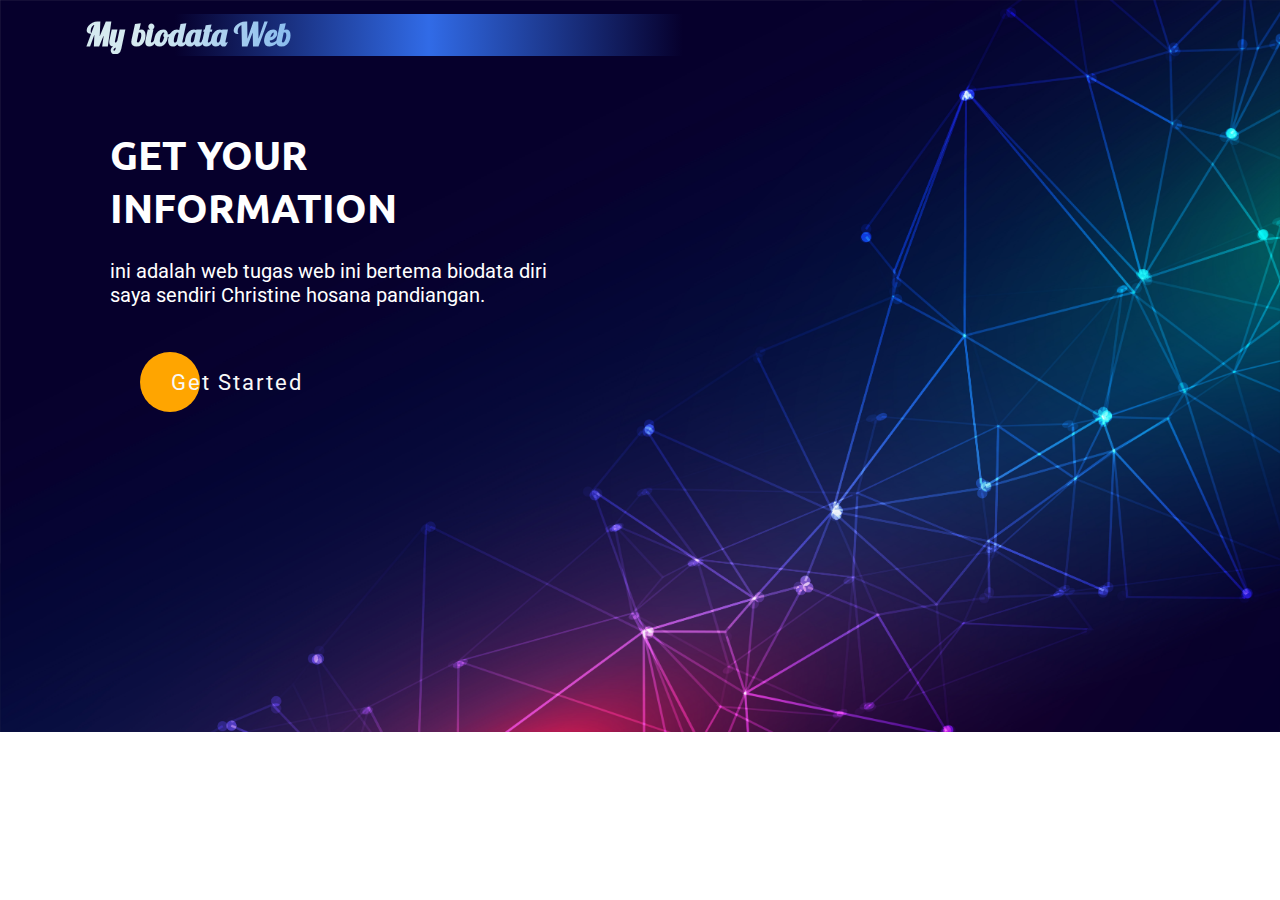
<file: Student_Biodata_Website-main/index.html>
<!DOCTYPE html>
<html lang="en">
<head>
    <meta charset="UTF-8">
    <meta http-equiv="X-UA-Compatible" content="IE=edge">
    <meta name="viewport" content="width=device-width, initial-scale=1.0">
    <title>Get Your Info</title>
    <link rel="stylesheet" href="assets/css/style.css">
    <link rel="shortcut icon" href="assets/Pics/favicon.ico" type="image/x-icon">
</head>
<body>
    <div class="nav">
        <div class="nav_icon">
            <a href="/"><h1>My biodata Web</h1></a>
        </div>
        <div class="nav-menu">
            <ul>
                        </div>
                    </a>
                </li>
            </ul>
        </div>
    </div>
    <div class="Container">
        <h1>Get Your Information</h1>
        <p id="typewriter">ini adalah web tugas web ini bertema biodata diri saya sendiri Christine hosana pandiangan.</p>
        <a href="/started.html">
            <div class="start">
                <div class="getStarted">
                    <div class="animate"></div>
                </div>
                <p>Get Started</p>
            </div>
        </a>
    </div></body>
</html>
</file>
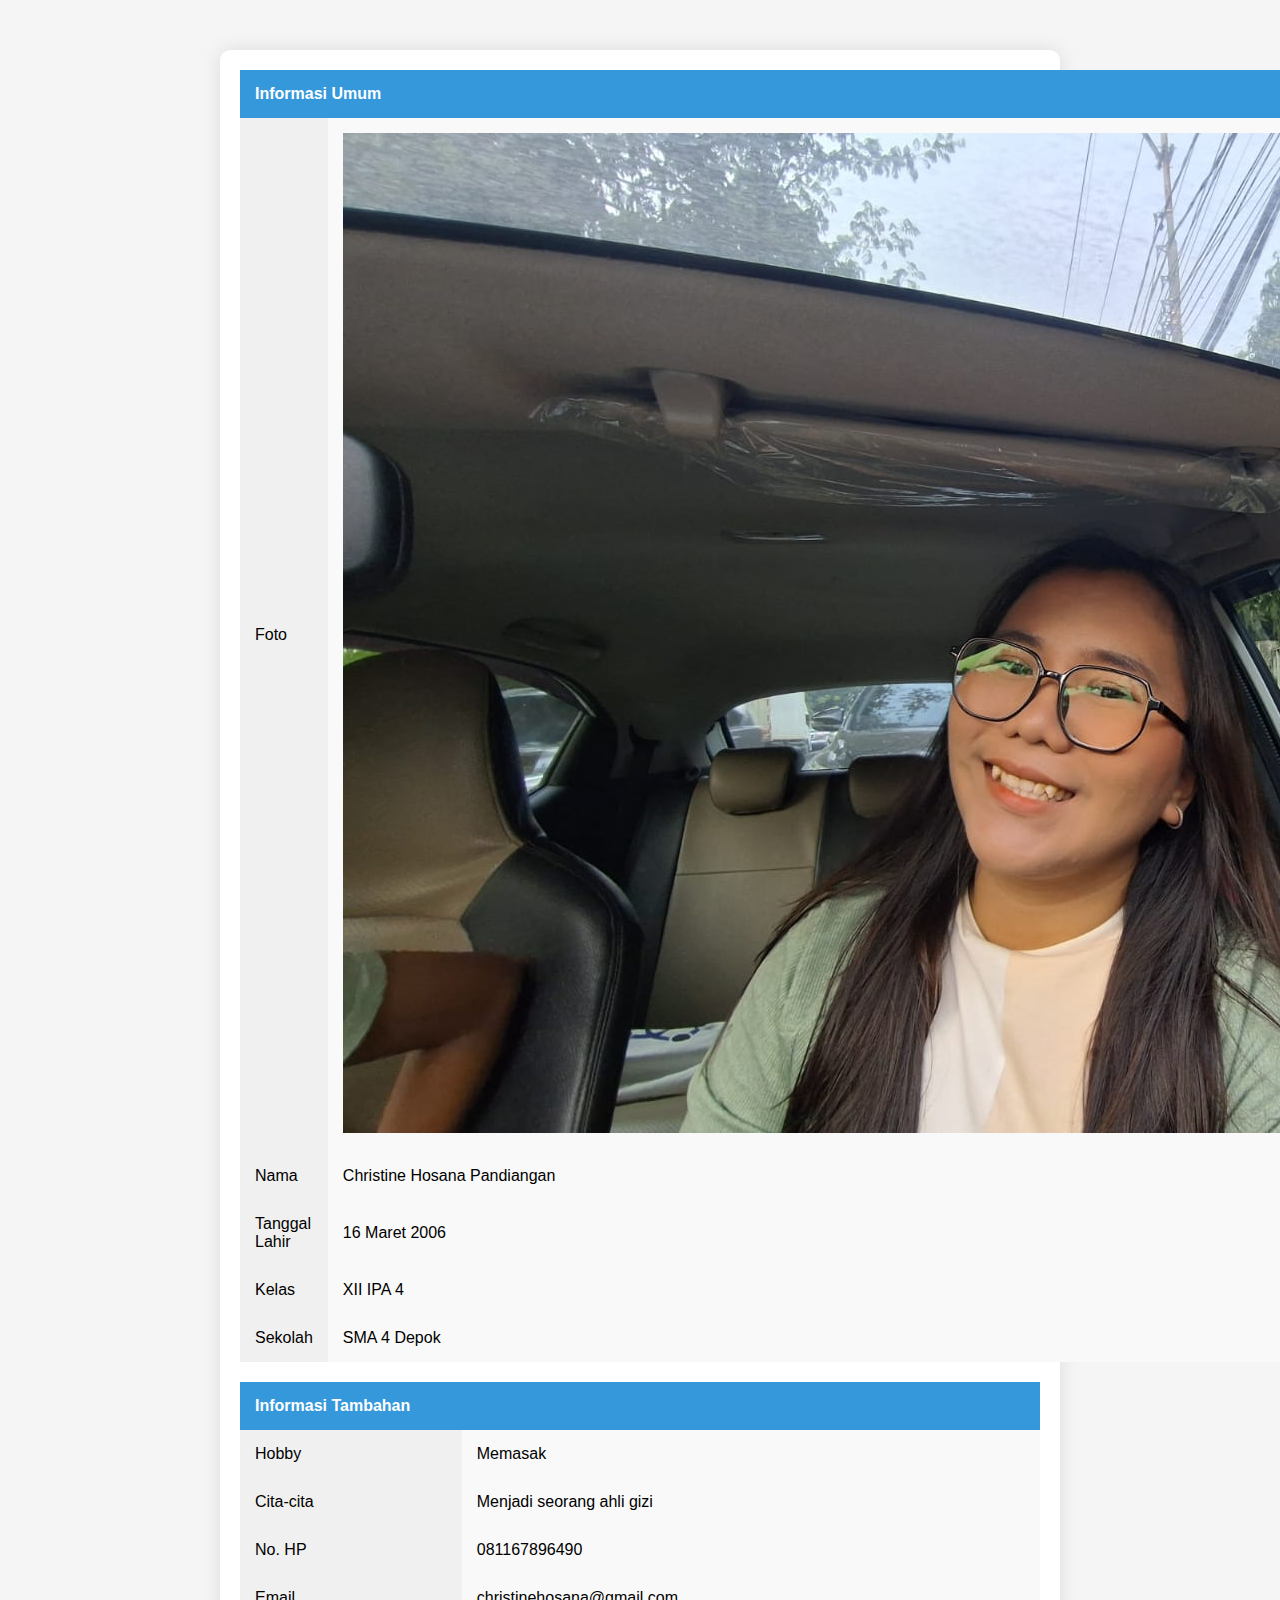
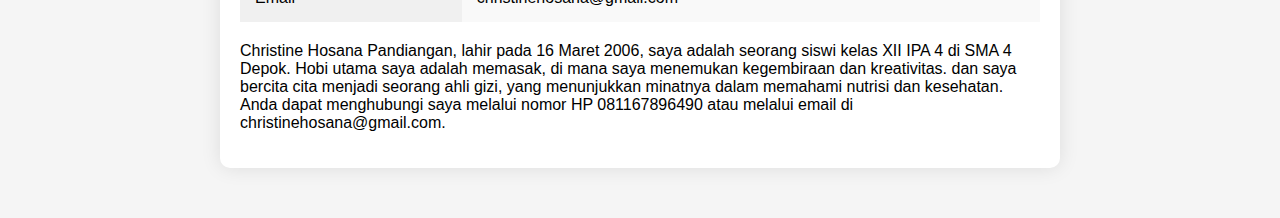
<file: Student_Biodata_Website-main/started.html>
<!DOCTYPE html>
<html lang="en">
<head>
    <meta charset="UTF-8">
    <meta name="viewport" content="width=device-width, initial-scale=1.0">
    <title>Biodata Christine Hosana Pandiangan</title>
    <link rel="stylesheet" href="style1.css">
</head>
<body>
    <div class="container">
        <table class="info-table">
            <tr>
                <th colspan="2">Informasi Umum</th>
            </tr>
            <tr>
                <td>Foto</td>
                <td><img src="WhatsApp Image 2024-03-25 at 19.59.32.jpeg" alt="Christine Hosana Pandiangan" class="profile-pic"></td>
            </tr>
            <tr>
                <td>Nama</td>
                <td>Christine Hosana Pandiangan</td>
            </tr>
            <tr>
                <td>Tanggal Lahir</td>
                <td>16 Maret 2006</td>
            </tr>
            <tr>
                <td>Kelas</td>
                <td>XII IPA 4</td>
            </tr>
            <tr>
                <td>Sekolah</td>
                <td>SMA 4 Depok</td>
            </tr>
        </table>
        <table class="hobby-table">
            <tr>
                <th colspan="2">Informasi Tambahan</th>
            </tr>
            <tr>
                <td>Hobby</td>
                <td>Memasak</td>
            </tr>
            <tr>
                <td>Cita-cita</td>
                <td>Menjadi seorang ahli gizi</td>
            </tr>
            <tr>
                <td>No. HP</td>
                <td>081167896490</td>
            </tr>
            <tr>
                <td>Email</td>
                <td>christinehosana@gmail.com</td>
            </tr>
        </table>
        <div class="bio">
            <p>Christine Hosana Pandiangan, lahir pada 16 Maret 2006, saya adalah seorang siswi kelas XII IPA 4 di SMA 4 Depok. Hobi utama saya adalah memasak, di mana saya menemukan kegembiraan dan kreativitas. dan saya bercita cita  menjadi seorang ahli gizi, yang menunjukkan minatnya dalam memahami nutrisi dan kesehatan. Anda dapat menghubungi saya melalui nomor HP 081167896490 atau melalui email di christinehosana@gmail.com.</p>
        </div>
    </div>
</body>
</html>
</file>
<file: Student_Biodata_Website-main/assets/css/style.css>
/* Fonts */
@import url("https://fonts.googleapis.com/css2?family=Josefin+Sans&display=swap");
@import url("https://fonts.googleapis.com/css2?family=Lobster&display=swap");
@import url("https://fonts.googleapis.com/css2?family=Poppins&display=swap");
@import url("https://fonts.googleapis.com/css2?family=Roboto&display=swap");
@import url("https://fonts.googleapis.com/css2?family=Heebo:wght@700&display=swap");
@import url("https://fonts.googleapis.com/css2?family=Slabo+27px&display=swap");
@import url("https://fonts.googleapis.com/css2?family=Cinzel&display=swap");
@import url("https://fonts.googleapis.com/css2?family=Ubuntu:wght@300&display=swap");
@import url("https://fonts.googleapis.com/css2?family=Playfair+Display:ital,wght@1,500&display=swap");
@import url("https://fonts.googleapis.com/css2?family=Ubuntu:wght@300&display=swap");

* {
  margin: 0;
  padding: 0;
  box-sizing: border-box;
}

html {
  scroll-behavior: smooth;
}

body {
  /* background-color: rgb(21, 36, 94); */
  background-image: url("../Pics/10701730_19187761.jpg");
  background-repeat: no-repeat;
  background-size: cover;
}

::-webkit-input-placeholder{
  color: black;
}

a {
  text-decoration: none;
}

.nav {
  position: sticky;
  height: 70px;
  width: 100%;
  /* background: rgb(4, 4, 59); */
  background: transparent;
  /* top: -70px; */
  color: #f8f8f8;
  display: flex;
  align-items: center;
  padding-left: 60px;
  justify-content: space-between;
}

.nav_icon {
  height: 60%;
  width: 600px;
  margin-top: -1px;
  margin-left: 25px;
  background: linear-gradient(to left, #06002C, rgb(49, 107, 231), #06002C 85%),
    linear-gradient(to right, rgb(0, 2, 23), black);
  font-family: "Lobster", sans-serif;
}

.nav_icon h1 {
  color: transparent;
  background: linear-gradient(
    to right,
    rgb(213, 234, 240) 10%,
    rgb(89, 158, 237) 50%
  );
  -webkit-background-clip: text;
  -webkit-text-fill-color: transparent;
}

.nav-menu {
  height: 80%;
  width: 600px;
  /* background-color: antiquewhite; */
  display: flex;
  align-items: center;
}

.nav-menu ul {
  display: flex;
  /* background-color: black; */
  height: inherit;
  width: 80%;
  align-items: center;
  justify-content: space-evenly;
  margin-left: 120px;
}

.nav-menu ul li {
  list-style: none;
  font-family: "Roboto", sans-serif;
}

.nav-menu ul li a {
  color: #f8f8f8;
}

.signButton {
  height: 40px;
  width: 130px;
  background: rgb(238, 150, 35);
  border-top: 3px solid rgb(122, 81, 5);
  border-left: 1px solid rgb(122, 81, 5);
  border-right: 3px solid rgb(122, 81, 5);
  display: flex;
  align-items: center;
  justify-content: center;
  border-radius: 20px;
  cursor: pointer;
  transition: 0.6s ease;
}

.nav-menu ul li a:hover {
  color: rgb(242, 107, 107);
  transition: 0.6s;
}

.signButton:hover {
  background: transparent;
  /* transition: 0.6s ease-out; */
  border-color: #f8f8f8;
  box-shadow: 0px 20px 60px 0px rgb(68, 90, 255, 0.4);
}

.Container {
  height: 450px;
  width: 450px;
  background: transparent;
  /* border: 1px solid red; */
  margin-left: 100px;
  margin-top: 48px;
  color: white;
  padding-top: 10px;
  padding-left: 10px;
}

.Container h1 {
  font-size: 40px;
  font-family: "Ubuntu", sans-serif;
  text-transform: uppercase;
  margin-bottom: 25px;
}

.Container p {
  font-size: 20px;
  font-family: "Roboto", sans-serif;
  margin-bottom: 30px;
}

.Container a {
  color: #f8f8f8;
  display: flex;
  align-items: center;
}

.start {
  display: flex;
  align-items: center;
  height: 60px;
  margin-left: 30px;
  margin-top: 15px;
}

.Container .getStarted {
  position: relative;
  /* margin-left: 30px; */
  height: 60px;
  width: 200px;
  /* background: gray; */
  border-radius: 30px;
  display: flex;
  align-items: center;
  font-weight: 100;
  text-transform: uppercase;
}

.Container a p {
  display: flex;
  align-items: center;
  justify-content: center;
  width: 140px;
  /* background-color: antiquewhite; */
  z-index: 9;
  margin-left: -173px;
  margin-top: 30px;
  font-size: 22px;
  letter-spacing: 2px;
  font-family: "Roboto", sans-serif;
}

.Container .getStarted .animate {
  height: 60px;
  width: 60px;
  background: orange;
  border-radius: inherit;
  transition: 0.6s ease;
}

.Container .start:hover .animate {
  width: 190px;
  transition: 0.6s ease;
}

/* Sign Up/In Page */

.main-container {
  width: 100%;
  height: 100vh;
  /* background-color: #f8f8f8; */
  background-image: url("../Pics/6938833_3409390.jpg");
  background-repeat: no-repeat;
  background-size: cover;
  display: flex;
  align-items: center;
  /* backdrop-filter: blur(5px); */
}

.main-container .login-form {
  width: 450px;
  height: 320px;
  background: rgba(255, 255, 255, 0.2);
  border-radius: 10px;
  margin: auto;
}

.main-container .register-form {
  width: 450px;
  height: 550px;
  background: rgba(255, 255, 255, 0.2);
  border-radius: 10px;
  margin: auto;
  /* display: flex; */
}

.login {
  width: 100%;
  height: 50px;
  /* background: #07012D; */
  padding: 10px 0px 0px 20px;
  color: #f8f8f8;
  font-family: "Heebo", sans-serif;
  font-size: 24px;
  border-bottom: 1px solid black;
}

.form-contain {
  width: 100%;
  height: 165px;
  /* background: #07012D; */
  color: #f8f8f8;
  font-family: "Roboto", sans-serif;
  letter-spacing: 1px;
  display: flex;
  justify-content: center;
  align-items: center;
}

.form-contain-register{
  width: 100%;
  height: 400px;
  /* background: #07012D; */
  color: #f8f8f8;
  font-family: "Roboto", sans-serif;
  letter-spacing: 1px;
  display: flex;
  justify-content: center;
  align-items: center;
}

.form-contain form {
  width: 95%;
  height: 100%;
  /* background: black; */
  display: flex;
  flex-direction: column;
  justify-content: space-evenly;
  padding-left: 10px;
}

.form-contain-register form {
  width: 95%;
  height: 100%;
  /* background: black; */
  display: flex;
  flex-direction: column;
  justify-content: space-evenly;
  padding-left: 10px;
}

.form-contain form .col-field {
  display: flex;
}

.form-contain form .fields {
  width: 180px;
}

.form-contain form input {
  width: 230px;
  height: 25px;
  border-radius: 15px;
  outline: none;
  border: none;
  padding-left: 10px;
  /* cursor: pointer; */
  display: flex;
  align-items: center;
  justify-content: center ;
}

.form-contain form input:focus {
  border: 1px solid black;
  background-color: rgb(202, 217, 240);
}

.form-contain-register form .col-field {
  display: flex;
}

.form-contain-register form .fields {
  width: 180px;
}

.form-contain-register form input {
  width: 230px;
  height: 25px;
  border-radius: 15px;
  outline: none;
  border: none;
  padding-left: 10px;
  /* cursor: pointer; */
  display: flex;
  align-items: center;
  justify-content: center ;
}

.form-contain-register form input:focus {
  border: 1px solid black;
  background-color: rgb(202, 217, 240);
}

.eye {
  left: 380px;
  position: relative;
  margin-top: -40px;
  display: flex;
  align-items: center;
  justify-content: center;
  cursor: pointer;
  height: 20px;
  width: 20px;
}

.eye-reg {
  left: 380px;
  position: relative;
  margin-top: -44px;
  display: flex;
  align-items: center;
  justify-content: center;
  cursor: pointer;
  height: 20px;
  width: 20px;
}

.submit-btn{
  margin-top: 10px;
  /* margin-left: auto; */
  display: flex;
  justify-content: space-between;
  align-items: center;
}

.submit-btn input{
  width: 20px;
  background-color: orange;
  color: #f9f9f9;
  margin-right: 10px;
}

.submit-btn input:hover{
  background: rgb(4, 4, 56);
  border-top: 3px;
  border-left: 1px;
  border-right: 2px;
  border-style: solid;
  border-color: #f8f8f8;
  border-bottom: none;
  color: rgb(240, 150, 150);
  transition: 0.6s ease-in;
}

#strength{
  display: none;
}

.contact-container{
  display: flex;
  color: white;
  width: 100%;
  /* height: 100vh; */
  align-items: center;
  flex-direction: column;
  margin-top: 100px;
}

.contact-container h1{
  margin: 5px;
  font-size: 50px;
  letter-spacing: 2px;
  text-align: center;
}
.contact-container p{
  font-family: sans-serif;
}
.contact-container form{
  height: 200px;
  background: rgba(255, 255, 255, 0.2);
  /* border: 1px solid black; */
  font-family: "Roboto", sans-serif;
  box-shadow: 0 20px 80px 0px rgba(8, 48, 192, 0.765);
  backdrop-filter: blur(2px);
  margin: 20px;
  color: f8f8f8;
  display: flex;
  justify-content: center;
  align-items: center;
  flex-direction: column;
  letter-spacing: 1px;
  border-radius: 10px;
}
.contact-container form .contact-form{
  display: flex;
}
.contact-container form{
  padding: 10px;
  margin-top: 50px;
}
.contact-container form .contact-fields{
  width: 180px;
  margin: 10px;
}
.contact-container form input {
  width: 230px;
  height: 25px;
  border-radius: 15px;
  outline: none;
  border: none;
  padding: 10px;
  display: flex;
  align-items: center;
  justify-content: center ;
  margin: auto 0px;
}

.contact-submit{
  margin-top: 20px;
  margin-left: 315px;
}

.contact-submit input:hover{
  background: rgba(15, 73, 210, 0.555);
  box-shadow: inset 0px 20px 80px 0px rgb(49, 107, 231);
  border: 1px solid rgba(15, 73, 210, 0.555);
  transition: 0.6s;
}

.contact-container form input:focus {
  border: 1px solid black;
  background-color: rgb(202, 217, 240);
}

.contact-submit input{
  width: 20px;
  background-color: orange;
  color: #f9f9f9;
}
</file>
<file: Student_Biodata_Website-main/style1.css>
body {
    font-family: Arial, sans-serif;
    margin: 0;
    padding: 0;
    background-color: #f5f5f5;
}

.container {
    max-width: 800px;
    margin: 50px auto;
    padding: 20px;
    background-color: #fff;
    border-radius: 10px;
    box-shadow: 0 0 20px rgba(0, 0, 0, 0.1);
    animation: fadeIn 1s ease;
}

table {
    width: 100%;
    border-collapse: collapse;
    margin-bottom: 20px;
    background-color: #fff; /* Tambahkan warna latar belakang tabel */
}

th, td {
    padding: 15px;
    text-align: left;
}

th {
    background-color: #3498db;
    color: #fff;
}

td:nth-child(even) {
    background-color: #f9f9f9;
}

td:nth-child(odd) {
    background-color: #f0f0f0;
}

.profile-pic img {
    width: 150px;
    border-radius: 50%;
    box-shadow: 0 0 20px rgba(0, 0, 0, 0.3);
    transition: transform 0.3s ease;
}

.profile-pic img:hover {
    transform: scale(1.1);
    max-width: 350px;

    
}

/* Animasi */
@keyframes fadeIn {
    from {
        opacity: 0;
        transform: translateY(-20px);
    }
    to {
        opacity: 1;
        transform: translateY(0);
    }
}
</file>
